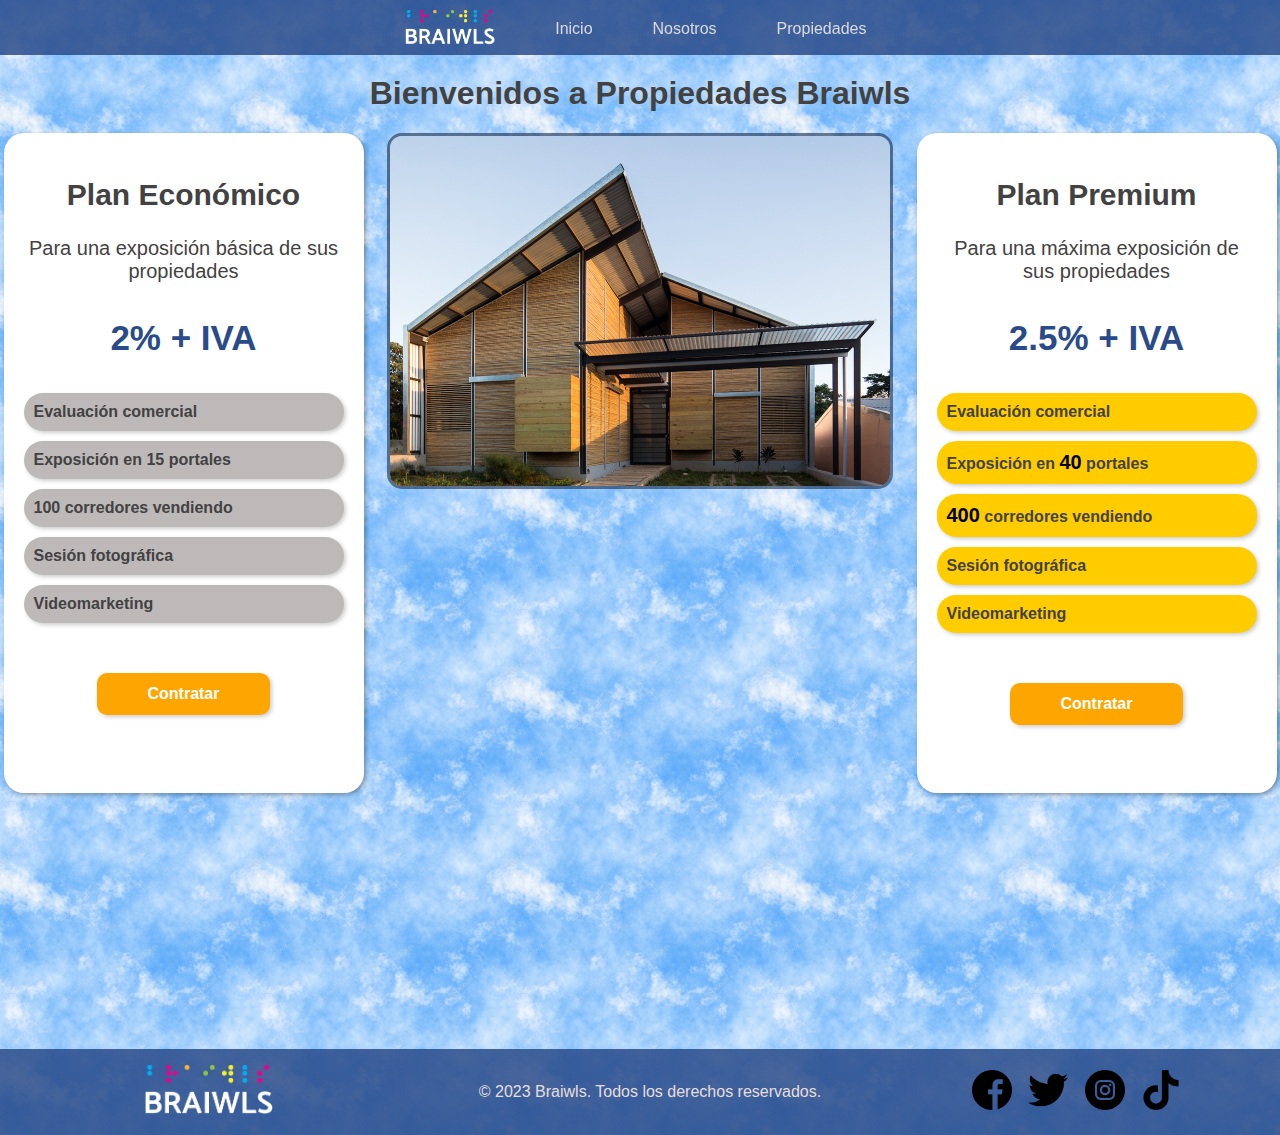
<file: index.html>
<!DOCTYPE html>
<html lang="en">
<head>
    <meta charset="UTF-8">
    <meta http-equiv="X-UA-Compatible" content="IE=edge">
    <meta name="viewport" content="width=device-width, initial-scale=1.0">
    <title>Braiwls Propiedades</title>
    <link rel="stylesheet" href="/src/assets/styles/index.css">
    <link rel="icon" href="src/assets/imgs/Logo propiedades braiwls.png">
</head>
<body>

    <!-- Barra de navegación -->
    <nav id="nav">
        <img src="src/assets/imgs/Logo propiedades braiwls.png" alt="logo" id="logo">
        <a href="#" class="nav-link">Inicio</a>
        <a href="/src/views/about.html" class="nav-link">Nosotros</a>
        <a href="/src/views/site.html" class="nav-link">Propiedades</a>
    </nav>
    <!-- Titulo del sitio web -->
    <header>
        <h1>Bienvenidos a Propiedades Braiwls</h1>
    </header>
    <!-- Un section que contiene el contenido principal-->
    <section id="contenido-principal">
        <!-- Etiquetas aside que hacen el llamado a la acción para que nos contrates-->
        <aside class="upgrade">
            <article>
                <h2>Plan Económico</h2>
                <p>Para una exposición básica de sus propiedades</p>
                <p class="precio-plan">2% + IVA</p>
                <ul class="descripcion-plan">
                    <li>Evaluación comercial</li>
                    <li>Exposición en 15 portales</li>
                    <li>100 corredores vendiendo</li>
                    <li>Sesión fotográfica</li>
                    <li>Videomarketing</li>
                </ul>
            </article>
            <div class="zona-boton">
                <button class="boton-contratar">Contratar</button>
            </div>
        </aside>
        <!-- Slider que presenta imagenes de casas -->
        <div class="slider">
            <ul>
                <li><img src="src/assets/imgs/casa_de_campo.jpg" alt=""></li>
                <li><img src="src/assets/imgs/casa_la_florida.jpg" alt=""></li>
                <li><img src="src/assets/imgs/casa_las_condes.jpg" alt=""></li>
                <li><img src="src/assets/imgs/casa_lo_barnechea.jpg" alt=""></li>
                <li><img src="src/assets/imgs/casa_vitacura.jpg" alt=""></li>
            </ul>
        </div>
        <!-- Etiquetas aside que hacen el llamado a la acción para que nos contrates-->
        <aside class="upgrade">
            <article>
                <h2>Plan Premium</h2>
                <p>Para una máxima exposición de sus propiedades</p>
                <p class="precio-plan">2.5% + IVA</p>
                <ul class="descripcion-plan">
                    <li class="premium-item-plan">Evaluación comercial</li>
                    <li class="premium-item-plan">Exposición en <span>40</span> portales</li>
                    <li class="premium-item-plan"><span>400</span> corredores vendiendo</li>
                    <li class="premium-item-plan">Sesión fotográfica</li>
                    <li class="premium-item-plan">Videomarketing</li>
                </ul>
            </article>
            <div class="zona-boton">
                <button class="boton-contratar">Contratar</button>
            </div>
        </aside>
    </section>
    <!-- Footer donde van las redes sociales, el logo y los derechos reservados-->
    <footer id="foot">
        <div class="box-foot"><img class="logo-foot" src="src/assets/imgs/Logo propiedades braiwls.png" alt="logo" id="logo"></div>
        <div class="box-foot"><p>&copy; 2023 Braiwls. Todos los derechos reservados.</p></div>
        <div class="box-foot">
            <a href="#"><img class="media-foot" src="src/assets/imgs/facebook.png"></a>
            <a href="#"><img class="media-foot" src="src/assets/imgs/twitter.png"></a>
            <a href="#"><img class="media-foot" src="src/assets/imgs/instagram.png"></a>
            <a href="#"><img class="media-foot" src="src/assets/imgs/tik-tok.png"></a>
        </div>
    </footer>
</body>
</html>
</file>
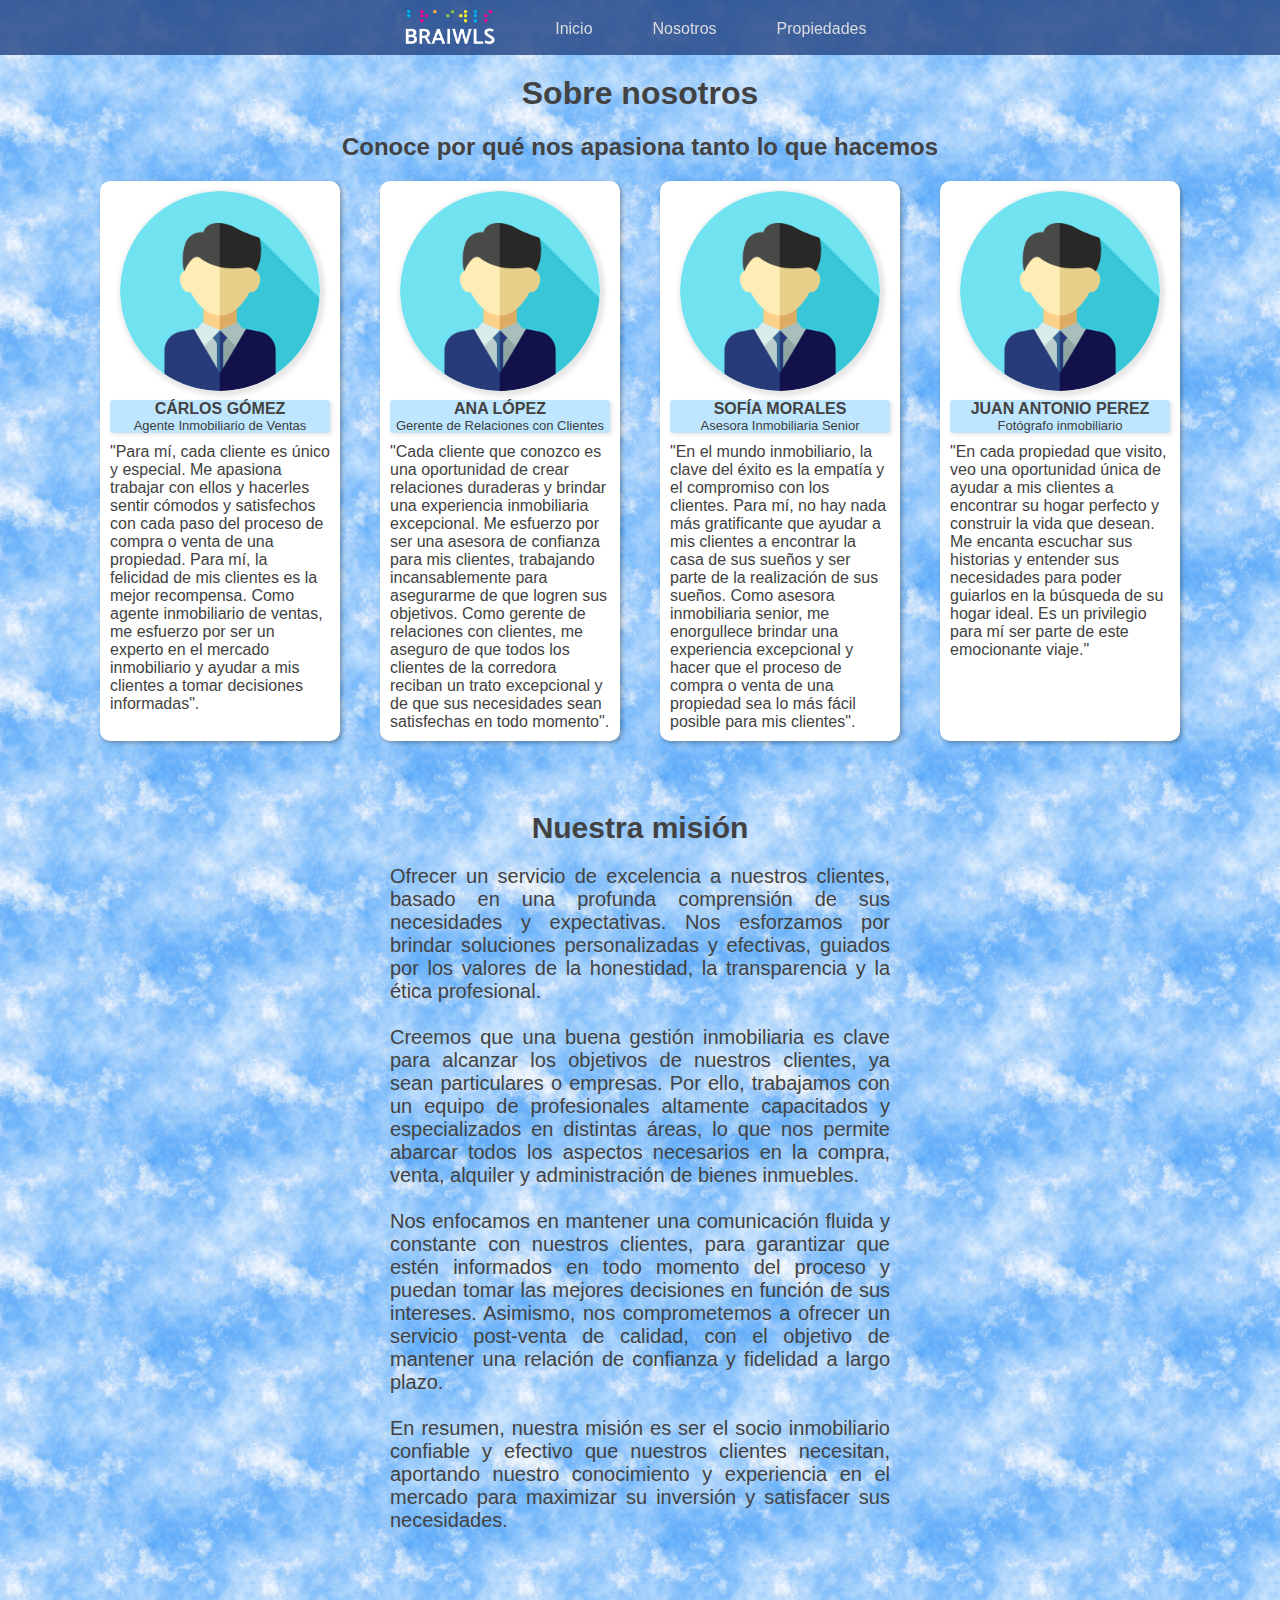
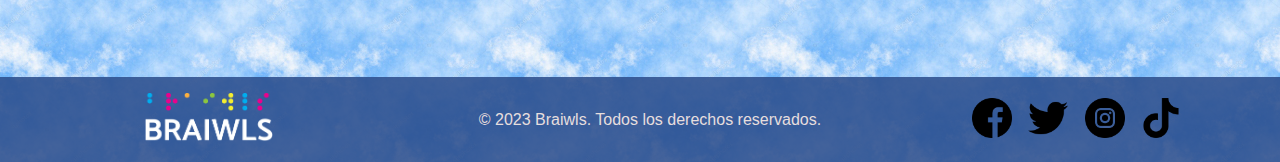
<file: src/views/about.html>
<!DOCTYPE html>
<html lang="en">
<head>
    <meta charset="UTF-8">
    <meta http-equiv="X-UA-Compatible" content="IE=edge">
    <meta name="viewport" content="width=device-width, initial-scale=1.0">
    <title>Braiwls Propiedades</title>
    <link rel="stylesheet" href="/src/assets/styles/about.css">
    <link rel="icon" href="../assets/imgs/Logo propiedades braiwls.png">
</head>
<body>
    
    <!-- Barra de navegación -->
    <nav id="nav">
        <img src="../assets/imgs/Logo propiedades braiwls.png" alt="logo" id="logo">
        <a href="../../index.html" class="nav-link">Inicio</a>
        <a href="/src/views/about.html" class="nav-link">Nosotros</a>
        <a href="/src/views/site.html" class="nav-link">Propiedades</a>
    </nav>
    <!-- Titulo del sitio web -->
    <header class="h-main">
        <h1>Sobre nosotros</h1>
        <h2>Conoce por qué nos apasiona tanto lo que hacemos</h2>
    </header>

    <!-- Una sección que contendra frases relevantes de nuestros trabajadores sobre la empresa -->
    <section id="f-motivadoras">
        <div class="f-motiv">
            <div class="img-motiv">
                <img src="../assets/imgs/icon_persona_generica.png" alt="foto perfil">
            </div>
            <div class="titulo-motiv">
                <div class="nombre-motiv">Cárlos Gómez</div>
                <div class="cargo-motiv">Agente Inmobiliario de Ventas</div>
            </div>
            <div class="descrip-motiv">
                "Para mí, cada cliente es único y especial. Me apasiona trabajar con ellos y
                hacerles sentir cómodos y satisfechos con cada paso del proceso de compra o 
                venta de una propiedad. Para mí, la felicidad de mis clientes es la mejor
                recompensa. Como agente inmobiliario de ventas, me esfuerzo por ser un
                experto en el mercado inmobiliario y ayudar a mis clientes a tomar 
                decisiones informadas".
            </div>
        </div>
        <div class="f-motiv">
            <div class="img-motiv">
                <img src="../assets/imgs/icon_persona_generica.png" alt="foto perfil">
            </div>
            <div class="titulo-motiv">
                <div class="nombre-motiv">Ana López</div>
                <div class="cargo-motiv">Gerente de Relaciones con Clientes</div>
            </div>
            <div class="descrip-motiv">
                "Cada cliente que conozco es una oportunidad de crear relaciones duraderas 
                y brindar una experiencia inmobiliaria excepcional. Me esfuerzo por ser 
                una asesora de confianza para mis clientes, trabajando incansablemente para 
                asegurarme de que logren sus objetivos. Como gerente de relaciones con
                clientes, me aseguro de que todos los clientes de la corredora reciban 
                un trato excepcional y de que sus necesidades sean satisfechas en todo momento".
            </div>
        </div>
        <div class="f-motiv">
            <div class="img-motiv">
                <img src="../assets/imgs/icon_persona_generica.png" alt="foto perfil">
            </div>
            <div class="titulo-motiv">
                <div class="nombre-motiv">Sofía Morales</div>
                <div class="cargo-motiv">Asesora Inmobiliaria Senior</div>
            </div>
            <div class="descrip-motiv">
                "En el mundo inmobiliario, la clave del éxito es la empatía y el compromiso
                con los clientes. Para mí, no hay nada más gratificante que ayudar a mis 
                clientes a encontrar la casa de sus sueños y ser parte de la realización de
                sus sueños. Como asesora inmobiliaria senior, me enorgullece brindar una 
                experiencia excepcional y hacer que el proceso de compra o venta de una 
                propiedad sea lo más fácil posible para mis clientes".
            </div>
        </div>
        <div class="f-motiv">
            <div class="img-motiv">
                <img src="../assets/imgs/icon_persona_generica.png" alt="foto perfil">
            </div>
            <div class="titulo-motiv">
                <div class="nombre-motiv">Juan Antonio Perez</div>
                <div class="cargo-motiv">Fotógrafo inmobiliario</div>
            </div>
            <div class="descrip-motiv">
                "En cada propiedad que visito, veo una oportunidad única de ayudar a mis clientes
                 a encontrar su hogar perfecto y construir la vida que desean. Me encanta escuchar
                  sus historias y entender sus necesidades para poder guiarlos en la búsqueda de 
                  su hogar ideal. Es un privilegio para mí ser parte de este emocionante viaje."
            </div>
        </div>
    </section>

    <!-- Otra sección que contiene información relevante sobre lo que hace la empresa -->
    <section class="mision">
        <h1>Nuestra misión</h1>
        <p>Ofrecer un servicio de excelencia
            a nuestros clientes, basado en una profunda comprensión de sus necesidades y expectativas.
            Nos esforzamos por brindar soluciones personalizadas y efectivas, guiados por los valores
            de la honestidad, la transparencia y la ética profesional.
            <br><br>
            Creemos que una buena gestión inmobiliaria es clave para alcanzar los objetivos de nuestros
            clientes, ya sean particulares o empresas. Por ello, trabajamos con un equipo de profesionales
            altamente capacitados y especializados en distintas áreas, lo que nos permite abarcar todos los
            aspectos necesarios en la compra, venta, alquiler y administración de bienes inmuebles.
            <br><br>
            Nos enfocamos en mantener una comunicación fluida y constante con nuestros clientes, para garantizar
            que estén informados en todo momento del proceso y puedan tomar las mejores decisiones en función 
            de sus intereses. Asimismo, nos comprometemos a ofrecer un servicio post-venta de calidad, con el
            objetivo de mantener una relación de confianza y fidelidad a largo plazo.
            <br><br>
            En resumen, nuestra misión es ser el socio inmobiliario confiable y efectivo que nuestros clientes
            necesitan, aportando nuestro conocimiento y experiencia en el mercado para maximizar su inversión
            y satisfacer sus necesidades.</p>
    </section>

    <!-- Footer donde van las redes sociales, el logo y los derechos reservados-->
    <footer id="foot">
        <div class="box-foot"><img class="logo-foot" src="../assets/imgs/Logo propiedades braiwls.png" alt="logo" id="logo"></div>
        <div class="box-foot"><p>&copy; 2023 Braiwls. Todos los derechos reservados.</p></div>
        <div class="box-foot">
            <a href="#"><img class="media-foot" src="../assets/imgs/facebook.png"></a>
            <a href="#"><img class="media-foot" src="../assets/imgs/twitter.png"></a>
            <a href="#"><img class="media-foot" src="../assets/imgs/instagram.png"></a>
            <a href="#"><img class="media-foot" src="../assets/imgs/tik-tok.png"></a>
        </div>
    </footer>
</body>
</html>
</file>
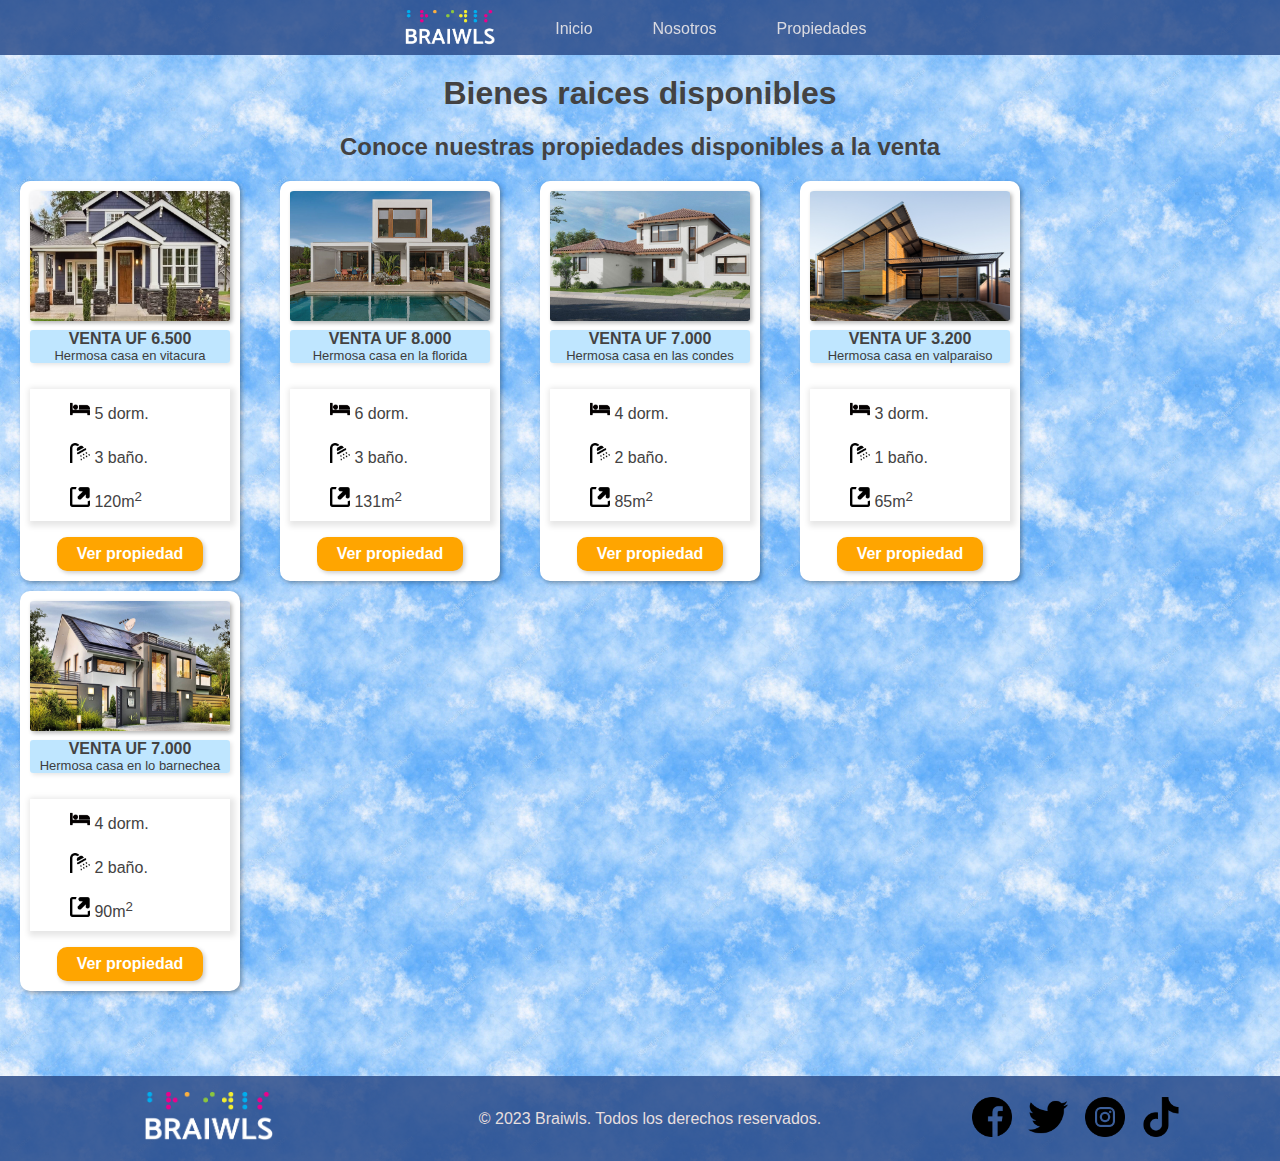
<file: src/views/site.html>
<!DOCTYPE html>
<html lang="en">
<head>
    <meta charset="UTF-8">
    <meta http-equiv="X-UA-Compatible" content="IE=edge">
    <meta name="viewport" content="width=device-width, initial-scale=1.0">
    <title>Braiwls Propiedades</title>
    <link rel="stylesheet" href="/src/assets/styles/site.css">
    <link rel="icon" href="../assets/imgs/Logo propiedades braiwls.png">
</head>
<body>
 
    <!-- Barra de navegación -->
    <nav id="nav">
        <img src="../assets/imgs/Logo propiedades braiwls.png" alt="logo" id="logo">
        <a href="../../index.html" class="nav-link">Inicio</a>
        <a href="/src/views/about.html" class="nav-link">Nosotros</a>
        <a href="/src/views/site.html" class="nav-link">Propiedades</a>
    </nav>

    <!-- Titulo del sitio web -->
    <header class="h-main">
        <h1>Bienes raices disponibles</h1>
        <h2>Conoce nuestras propiedades disponibles a la venta</h2>
    </header>

    <!-- Un pseudo-grid basado en flexbox para el comportamiento responsivo -->
    <div class="grid-propiedades">
        <!-- Un elemento del pseudo-grid.-->
        <div class="elem-p">
            <div class="img-prop">
                <img src="../assets/imgs/casa_vitacura.jpg" alt="casa de vitacura">
            </div>
            <div class="titulo-prop">
                <div class="nombre-prop">Venta UF 6.500</div>
                <div class="cargo-prop">Hermosa casa en vitacura</div>
            </div>
            <div class="caract-prop">
                <ul>
                    <li>
                        <img src="../assets/imgs/bed-icon.png" alt="icon-bed">
                        5 dorm.
                    </li>
                    <li>
                        <img src="../assets/imgs/bathroom-icon.png" alt="icon-bed">
                        3 baño.
                    </li>
                    <li>
                        <img src="../assets/imgs/square-icon.png" alt="icon-bed">
                        120m<sup>2</sup>
                    </li>
                </ul>
            </div>
            <button class="boton-ver">Ver propiedad</button>
        </div>
        <!-- Un elemento del pseudo-grid.-->
        <div class="elem-p">
            <div class="img-prop">
                <img src="../assets/imgs/casa_la_florida.jpg" alt="casa de la florida">
            </div>
            <div class="titulo-prop">
                <div class="nombre-prop">Venta UF 8.000</div>
                <div class="cargo-prop">Hermosa casa en la florida</div>
            </div>
            <div class="caract-prop">
                <ul>
                    <li>
                        <img src="../assets/imgs/bed-icon.png" alt="icon-bed">
                        6 dorm.
                    </li>
                    <li>
                        <img src="../assets/imgs/bathroom-icon.png" alt="icon-bed">
                        3 baño.
                    </li>
                    <li>
                        <img src="../assets/imgs/square-icon.png" alt="icon-bed">
                        131m<sup>2</sup>
                    </li>
                </ul>
            </div>
            <button class="boton-ver">Ver propiedad</button>
        </div>
        <!-- Un elemento del pseudo-grid.-->
        <div class="elem-p">
            <div class="img-prop">
                <img src="../assets/imgs/casa_las_condes.jpg" alt="casa de las condes">
            </div>
            <div class="titulo-prop">
                <div class="nombre-prop">Venta UF 7.000</div>
                <div class="cargo-prop">Hermosa casa en las condes</div>
            </div>
            <div class="caract-prop">
                <ul>
                    <li>
                        <img src="../assets/imgs/bed-icon.png" alt="icon-bed">
                        4 dorm.
                    </li>
                    <li>
                        <img src="../assets/imgs/bathroom-icon.png" alt="icon-bed">
                        2 baño.
                    </li>
                    <li>
                        <img src="../assets/imgs/square-icon.png" alt="icon-bed">
                        85m<sup>2</sup>
                    </li>
                </ul>
            </div>
            <button class="boton-ver">Ver propiedad</button>
        </div>
        <!-- Un elemento del pseudo-grid.-->
        <div class="elem-p">
            <div class="img-prop">
                <img src="../assets/imgs/casa_de_campo.jpg" alt="casa de campo">
            </div>
            <div class="titulo-prop">
                <div class="nombre-prop">Venta UF 3.200</div>
                <div class="cargo-prop">Hermosa casa en valparaiso</div>
            </div>
            <div class="caract-prop">
                <ul>
                    <li>
                        <img src="../assets/imgs/bed-icon.png" alt="icon-bed">
                        3 dorm.
                    </li>
                    <li>
                        <img src="../assets/imgs/bathroom-icon.png" alt="icon-bed">
                        1 baño.
                    </li>
                    <li>
                        <img src="../assets/imgs/square-icon.png" alt="icon-bed">
                        65m<sup>2</sup>
                    </li>
                </ul>
            </div>
            <button class="boton-ver">Ver propiedad</button>
        </div>
        <!-- Un elemento del pseudo-grid.-->
        <div class="elem-p">
            <div class="img-prop">
                <img src="../assets/imgs/casa_lo_barnechea.jpg" alt="casa de lo barnechea">
            </div>
            <div class="titulo-prop">
                <div class="nombre-prop">Venta UF 7.000</div>
                <div class="cargo-prop">Hermosa casa en lo barnechea</div>
            </div>
            <div class="caract-prop">
                <ul>
                    <li>
                        <img src="../assets/imgs/bed-icon.png" alt="icon-bed">
                        4 dorm.
                    </li>
                    <li>
                        <img src="../assets/imgs/bathroom-icon.png" alt="icon-bed">
                        2 baño.
                    </li>
                    <li>
                        <img src="../assets/imgs/square-icon.png" alt="icon-bed">
                        90m<sup>2</sup>
                    </li>
                </ul>
            </div>
            <button class="boton-ver">Ver propiedad</button>
        </div>
    </div>

    <!-- Footer donde van las redes sociales, el logo y los derechos reservados-->
    <footer id="foot">
        <div class="box-foot"><img class="logo-foot" src="../assets/imgs/Logo propiedades braiwls.png" alt="logo" id="logo"></div>
        <div class="box-foot"><p>&copy; 2023 Braiwls. Todos los derechos reservados.</p></div>
        <div class="box-foot">
            <a href="#"><img class="media-foot" src="../assets/imgs/facebook.png"></a>
            <a href="#"><img class="media-foot" src="../assets/imgs/twitter.png"></a>
            <a href="#"><img class="media-foot" src="../assets/imgs/instagram.png"></a>
            <a href="#"><img class="media-foot" src="../assets/imgs/tik-tok.png"></a>
        </div>
    </footer>
</body>
</html>
</file>
<file: src/assets/styles/index.css>
body{
    margin: 0;
    margin-top: 75px;
    padding: 0;
    background-color: white;
    color:  #434242;
    font-family: "Varela Round", "Helvetica Neue", Helvetica, Arial, sans-serif;
    background-image: url("../imgs/background2.jpg");
    background-repeat: repeat;
    background-size: 20%;
    height: 100%;
    position: relative;
    padding-bottom: 10em;
    min-height: 100vh;
}
#nav {
    background-color: rgba(42, 75, 137, 0.85);
    padding: 10px;
    display: flex;
    justify-content: center;
    height: 35px;
    font-family: SF Pro Text,SF Pro Icons,Helvetica Neue,Helvetica,Arial,sans-serif;
    margin-bottom: 15px;
    position: fixed;
    top: 0;
    width: 100%;
    z-index: 100;
}
.nav-link{
    color: #dadae1;
    text-decoration: none;
    margin: 10px;
    margin-inline: 30px;
    display: inline-block;
}
.nav-link:hover{
    color: white;
}
#logo {
    transform: scale(1);
    margin-inline-end: 30px;
}

.slider {
    width: 500px;
    overflow: hidden;
    margin: 0 20px;
    height: 350px;
    padding: 0;
    border-radius: 15px;
    border: 3px solid rgba(28, 44, 73, 0.6);
    min-width: 500px;
}
.slider ul {
    padding: 0;
    display: flex;
    width: 500%;
    height: inherit;
    animation: cambio_img 20s infinite alternate linear;
}
.slider li {
    list-style: none;
    width: 100%;
    height: inherit;
}
.slider img {
    width: inherit;
    height: 400px;
    margin: auto;
    display: block;
    position: relative;
    top: -20px;
    left: 0px;

}

@keyframes cambio_img {
    0% { margin-left: 0; }
    15% { margin-left: 0; }

    20% { margin-left: -100%; }
    35% { margin-left: -100%; }

    40% { margin-left: -200%; }
    55% { margin-left: -200%; }

    60% { margin-left: -300%; }
    75% { margin-left: -300%; }

    80% { margin-left: -400%; }
    100% { margin-left: -400%; }
}

h1{
    text-align: center;
}
#contenido-principal {
    display: flex;
    flex-direction: row;
    margin-bottom: 20px;
}
.upgrade {
    margin-top: 0;
    width: 320px;
    height: 620px;
    min-height: 400px;
    background-color: white;
    border-radius: 20px;
    padding: 20px;
    margin-inline: auto;
    box-shadow: 2px 2px 4px 0px rgba(0, 0, 0, 0.3);
}
.upgrade article {
    text-align: center;
}
.upgrade article h2 {
    font-size: 30px;
}
.upgrade article p {
    font-size: 20px;
}
.upgrade article .precio-plan {
    font-size: 35px;
    color: rgba(42, 75, 137, 1);
    font-weight: bold;
}
.upgrade article .descripcion-plan {
    list-style: none;
    padding: 0;

}
.upgrade article .descripcion-plan li {
    padding-block: 10px;
    text-align: start;
    font-weight: bold;
    background-color: rgb(189, 185, 185);
    margin-inline: 0px;
    margin-block: 10px;
    border-radius: 20px;
    padding: 10px;
    box-shadow: 2px 2px 4px 0px rgba(0, 0, 0, 0.2);

}
.upgrade article .descripcion-plan .premium-item-plan {
    background-color: rgb(255, 204, 0);
}

.upgrade article .descripcion-plan li span {
    font-size: 20px;
    color: rgb(0, 0, 0);

}
.upgrade .zona-boton {
    margin-inline: auto;
    width: fit-content;
    margin-top: 50px;
}
.upgrade .zona-boton .boton-contratar {
    background-color: orange;
    color: white;
    font-size: 16px;
    padding: 12px 50px;
    border: none;
    border-radius: 10px;
    cursor: pointer;
    font-weight: bold;
    box-shadow: 2px 2px 4px 0px rgba(0, 0, 0, 0.2);
}
.upgrade .zona-boton :hover {
    color: rgb(255, 247, 176);
}

#foot {
    background-color: rgba(42, 75, 137, 0.85);
    width: 100%;
    margin-top: 100px;
    height: fit-content;
    position: absolute;
    bottom: 0;
    padding: 1em 10px;
    display: flex;
    align-items: center;
    justify-content: center;
}

#foot .box-foot {
    width: 100%;
    height: fit-content;
    text-align: center;
}
#foot .box-foot p {
    color: rgb(230, 222, 222);
}
#foot .box-foot .logo-foot {
    width: 130px;
}
#foot .box-foot .media-foot {
    width: 40px;
    margin-inline: 6px;
}
@media screen and (max-width: 1100px) {

    .upgrade {
        height: 750px;
    }

}
@media screen and (max-width: 1000px) {
    #contenido-principal {
        flex-direction: column;
    }
    .upgrade {
        flex-basis: 100%;
        width: 464px;
    }
    .slider {
        margin-inline: auto;
        margin-block: 20px;
    }
}
</file>
<file: src/assets/styles/about.css>
body{
    margin: 0;
    margin-top: 75px;
    padding: 0;
    background-color: white;
    color:  #434242;
    font-family: "Varela Round", "Helvetica Neue", Helvetica, Arial, sans-serif;
    background-image: url("../imgs/background2.jpg");
    background-repeat: repeat;
    background-size: 20%;
    height: 100%;
    position: relative;
    padding-bottom: 10em;
    min-height: 100vh;
}

#nav {
    background-color: rgba(42, 75, 137, 0.85);
    padding: 10px;
    display: flex;
    justify-content: center;
    height: 35px;
    font-family: SF Pro Text,SF Pro Icons,Helvetica Neue,Helvetica,Arial,sans-serif;
    margin-bottom: 15px;
    position: fixed;
    top: 0;
    width: 100%;
    z-index: 100;
}
.nav-link{
    color: #dadae1;
    text-decoration: none;
    margin: 10px;
    margin-inline: 30px;
    display: inline-block;
}
.nav-link:hover{
    color: white;
}
#logo {
    transform: scale(1);
    margin-inline-end: 30px;
}

.h-main {

    text-align: center;
}
#f-motivadoras {
    display: flex;
    justify-content: center;
    flex-direction: row;
    
}
#f-motivadoras .f-motiv {
    background-color: white;
    border-radius: 10px;
    margin-inline: 20px;
    box-shadow: 2px 2px 4px 0px rgba(0, 0, 0, 0.3);
    padding: 10px;
    display: flex;
    justify-content: start;
    flex-direction: column;
    align-items: center;
}

#f-motivadoras .titulo-motiv {
    background-color: rgba(169, 222, 255, 0.75);
    
    border-radius: 3px;
    text-align: center;
    width: 100%;
    margin-top: 5px;
    margin-bottom: 10px;
    box-shadow: 2px 2px 4px 0px rgba(0, 0, 0, 0.1);
}

#f-motivadoras .descrip-motiv {
    max-width: 220px;
}

#f-motivadoras .titulo-motiv .nombre-motiv {
    font-weight: bold;
    text-transform: uppercase;
}
#f-motivadoras .titulo-motiv .cargo-motiv {
    font-size: 13px;
    color: rgb(61, 61, 61);
}

#f-motivadoras .f-motiv .img-motiv img{
    width: 200px;
    border-radius: 50%;
    box-shadow: 2px 2px 5px 3px rgba(0, 0, 0, 0.1);
}

.mision {

    text-align: center;
    width: 500px;
    min-width: 160px;
    margin: 70px auto;
}

.mision h1 {

    font-size: 30px;
}
.mision p {
    text-align: justify;
    font-size: 20px;
}


#foot {
    background-color: rgba(42, 75, 137, 0.85);
    width: 100%;
    margin-top: 100px;
    height: fit-content;
    position: absolute;
    bottom: 0;
    padding: 1em 10px;
    display: flex;
    align-items: center;
    justify-content: center;
}

#foot .box-foot {
    width: 100%;
    height: fit-content;
    text-align: center;
}
#foot .box-foot p {
    color: rgb(230, 222, 222);
}
#foot .box-foot .logo-foot {
    width: 130px;
}
#foot .box-foot .media-foot {
    width: 40px;
    margin-inline: 6px;
}

@media screen and (max-width: 1040px) {

    #f-motivadoras {
        display: flex;
        flex-wrap: wrap;
    }
    
    #f-motivadoras .f-motiv {
        margin-bottom: 20px;
    }
}
</file>
<file: src/assets/styles/site.css>
body{
    margin: 0;
    margin-top: 75px;
    padding: 0;
    background-color: white;
    color:  #434242;
    font-family: "Varela Round", "Helvetica Neue", Helvetica, Arial, sans-serif;
    background-image: url("../imgs/background2.jpg");
    background-repeat: repeat;
    background-size: 20%;
    height: 100%;
    position: relative;
    padding-bottom: 10em;
    min-height: 100vh;
}

#nav {
    background-color: rgba(42, 75, 137, 0.85);
    padding: 10px;
    display: flex;
    justify-content: center;
    height: 35px;
    font-family: SF Pro Text,SF Pro Icons,Helvetica Neue,Helvetica,Arial,sans-serif;
    margin-bottom: 15px;
    position: fixed;
    top: 0;
    width: 100%;
    z-index: 100;
}
.nav-link{
    color: #dadae1;
    text-decoration: none;
    margin: 10px;
    margin-inline: 30px;
    display: inline-block;
}
.nav-link:hover{
    color: white;
}
#logo {
    transform: scale(1);
    margin-inline-end: 30px;
}
.h-main {

    text-align: center;
}


.grid-propiedades {
    display: flex;
    flex-wrap: wrap;
    flex-direction: row;
}


.grid-propiedades .elem-p {
    background-color: white;
    border-radius: 10px;
    margin-inline: 20px;
    box-shadow: 2px 2px 4px 0px rgba(0, 0, 0, 0.3);
    padding: 10px;
    display: flex;
    justify-content: start;
    flex-direction: column;
    align-items: center;
    margin-bottom: 10px;
}

.elem-p  .titulo-prop {
    background-color: rgba(169, 222, 255, 0.75);
    
    border-radius: 3px;
    text-align: center;
    width: 100%;
    margin-top: 5px;
    margin-bottom: 10px;
    box-shadow: 2px 2px 4px 0px rgba(0, 0, 0, 0.1);
}

.elem-p .caract-prop {
    width: 100%;
    margin-right: auto;

}

.elem-p .caract-prop ul {
    list-style-type: none;
    display: flex;
    flex-direction: column;
    box-shadow: 2px 2px 6px 3px rgba(0, 0, 0, 0.1);
}
.elem-p .caract-prop ul li {
    margin-block: 10px;
    padding: 0;
}
.elem-p .caract-prop ul img {
    width: 20px;
    margin-right: auto;
}
.elem-p  .titulo-prop .nombre-prop {
    font-weight: bold;
    text-transform: uppercase;
}
.elem-p  .titulo-prop .cargo-prop {
    font-size: 13px;
    color: rgb(61, 61, 61);
}

.elem-p .img-prop img{
    width: 200px;
    height: 130px;
    border-radius: 2%;
    box-shadow: 2px 2px 4px 0px rgba(0, 0, 0, 0.3);
}

.boton-ver {
    background-color: orange;
    color: white;
    font-size: 16px;
    padding: 8px 20px;
    border: none;
    border-radius: 10px;
    cursor: pointer;
    font-weight: bold;
    box-shadow: 2px 2px 4px 0px rgba(0, 0, 0, 0.2);
}



#foot {
    background-color: rgba(42, 75, 137, 0.85);
    width: 100%;
    margin-top: 100px;
    height: fit-content;
    position: absolute;
    bottom: 0;
    padding: 1em 10px;
    display: flex;
    align-items: center;
    justify-content: center;
}

#foot .box-foot {
    width: 100%;
    height: fit-content;
    text-align: center;
}
#foot .box-foot p {
    color: rgb(230, 222, 222);
}
#foot .box-foot .logo-foot {
    width: 130px;
}
#foot .box-foot .media-foot {
    width: 40px;
    margin-inline: 6px;
}

@media screen and (max-width: 536px) {

    .grid-propiedades {
        justify-content: center;
    }
}
</file>
